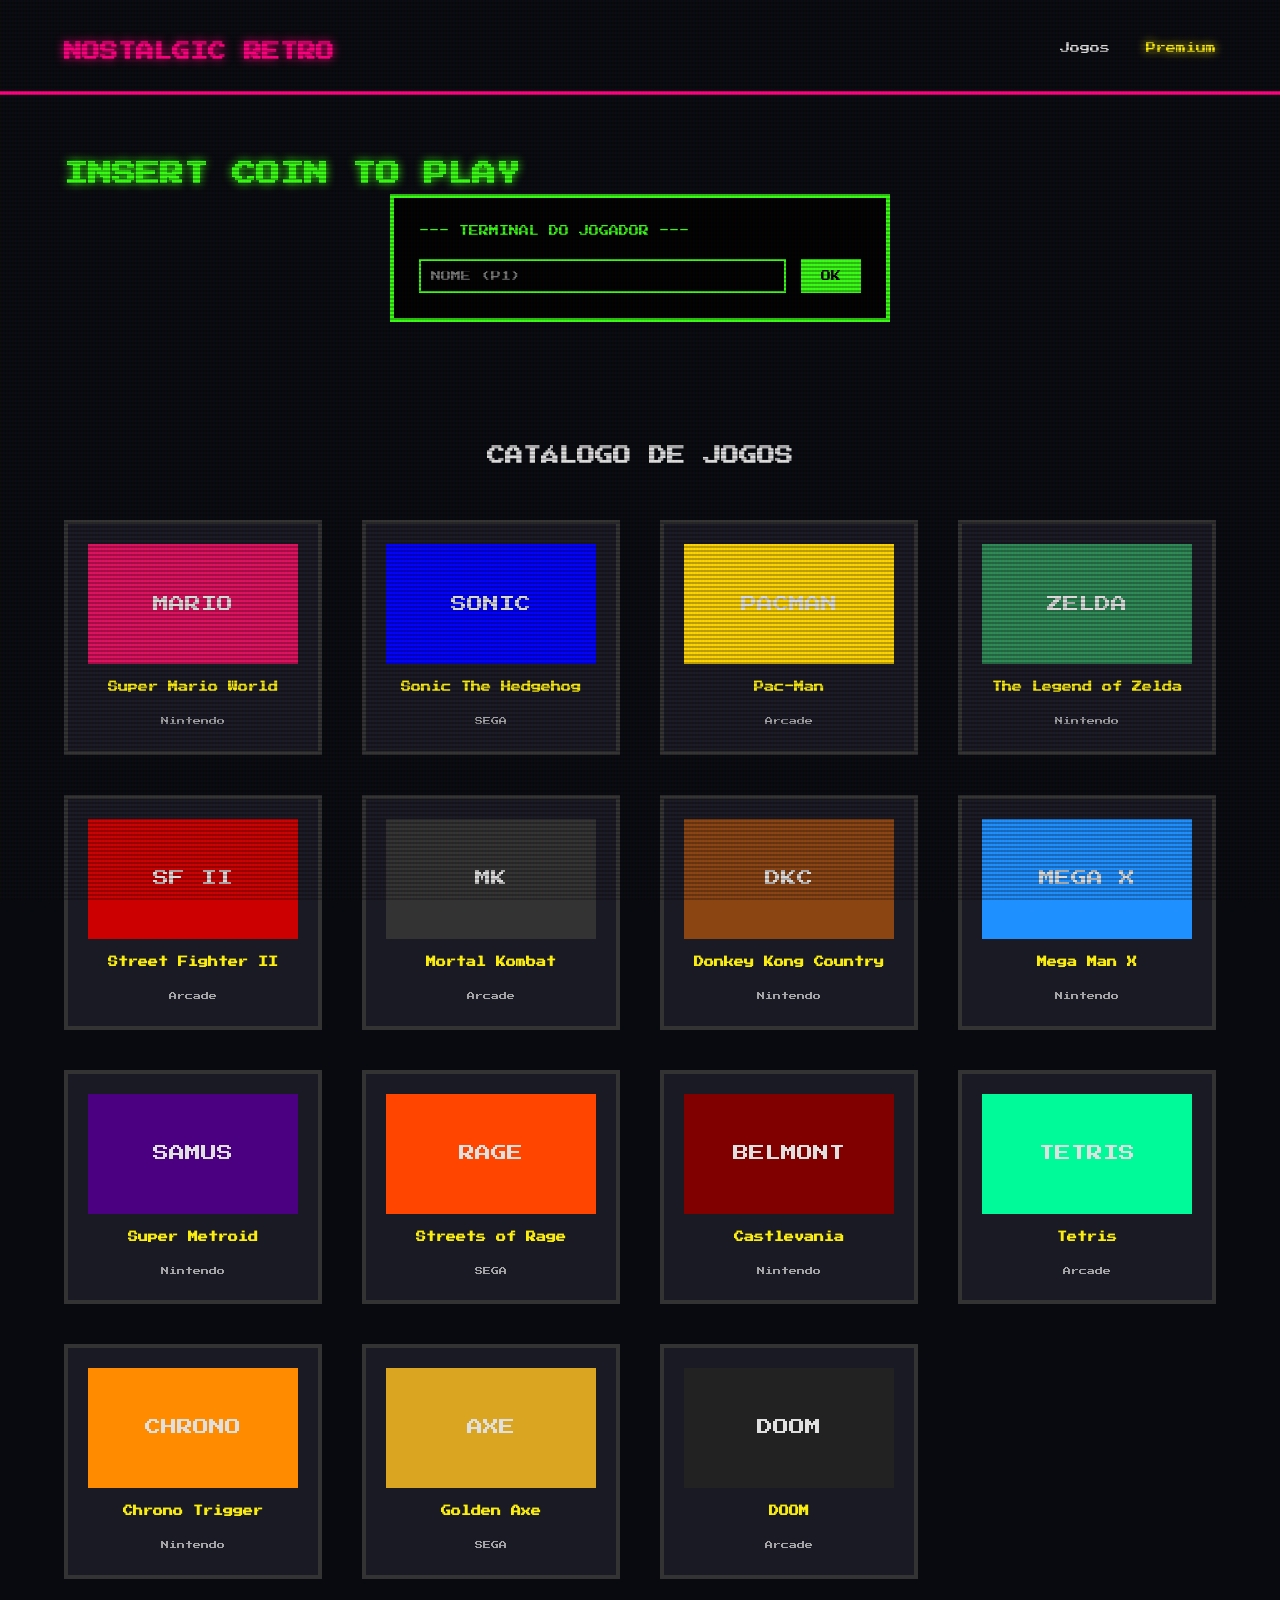
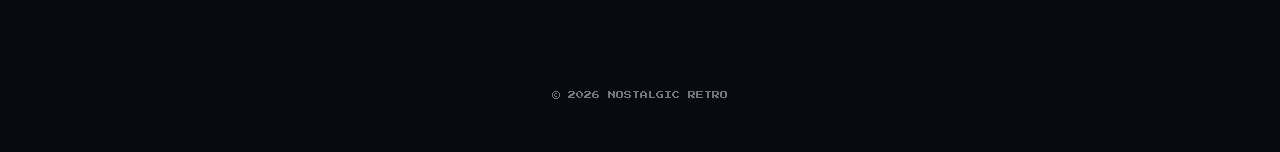
<file: index.html>
<!DOCTYPE html>
<html lang="pt-BR">
<head>
    <meta charset="UTF-8">
    <meta name="viewport" content="width=device-width, initial-scale=1.0">
    <title>Nostalgic Retro - Home</title>
    <link href="https://fonts.googleapis.com/css2?family=Press+Start+2P&display=swap" rel="stylesheet">
    <link rel="stylesheet" href="style.css">
</head>
<body>
    <div class="scanlines"></div>

    <header>
        <h1 class="logo glow-neon-pink"><a href="index.html" style="text-decoration:none; color:inherit;">NOSTALGIC RETRO</a></h1>
        <nav>
            <a href="index.html">Jogos</a>
            <a href="premium.html" class="glow-neon-yellow">Premium</a>
        </nav>
    </header>

    <main>
        <section class="hero">
            <h2 class="glow-neon-green">INSERT COIN TO PLAY</h2>
            <div class="terminal-box">
                <p>--- TERMINAL DO JOGADOR ---</p>
                <div class="input-group">
                    <input type="text" id="nomeUsuario" placeholder="NOME (P1)">
                    <button class="btn-retro btn-green" onclick="gerarMensagem()">OK</button>
                </div>
                <p id="resultado" class="blink"></p>
            </div>
        </section>

        <section class="catalog-section">
            <h2 class="section-title">CATÁLOGO DE JOGOS</h2>
            <div class="games-grid" id="main-grid">
                </div>
        </section>
    </main>

    <footer><p>© 2026 NOSTALGIC RETRO</p></footer>
    <script src="script.js"></script>
</body>
</html>
</file>
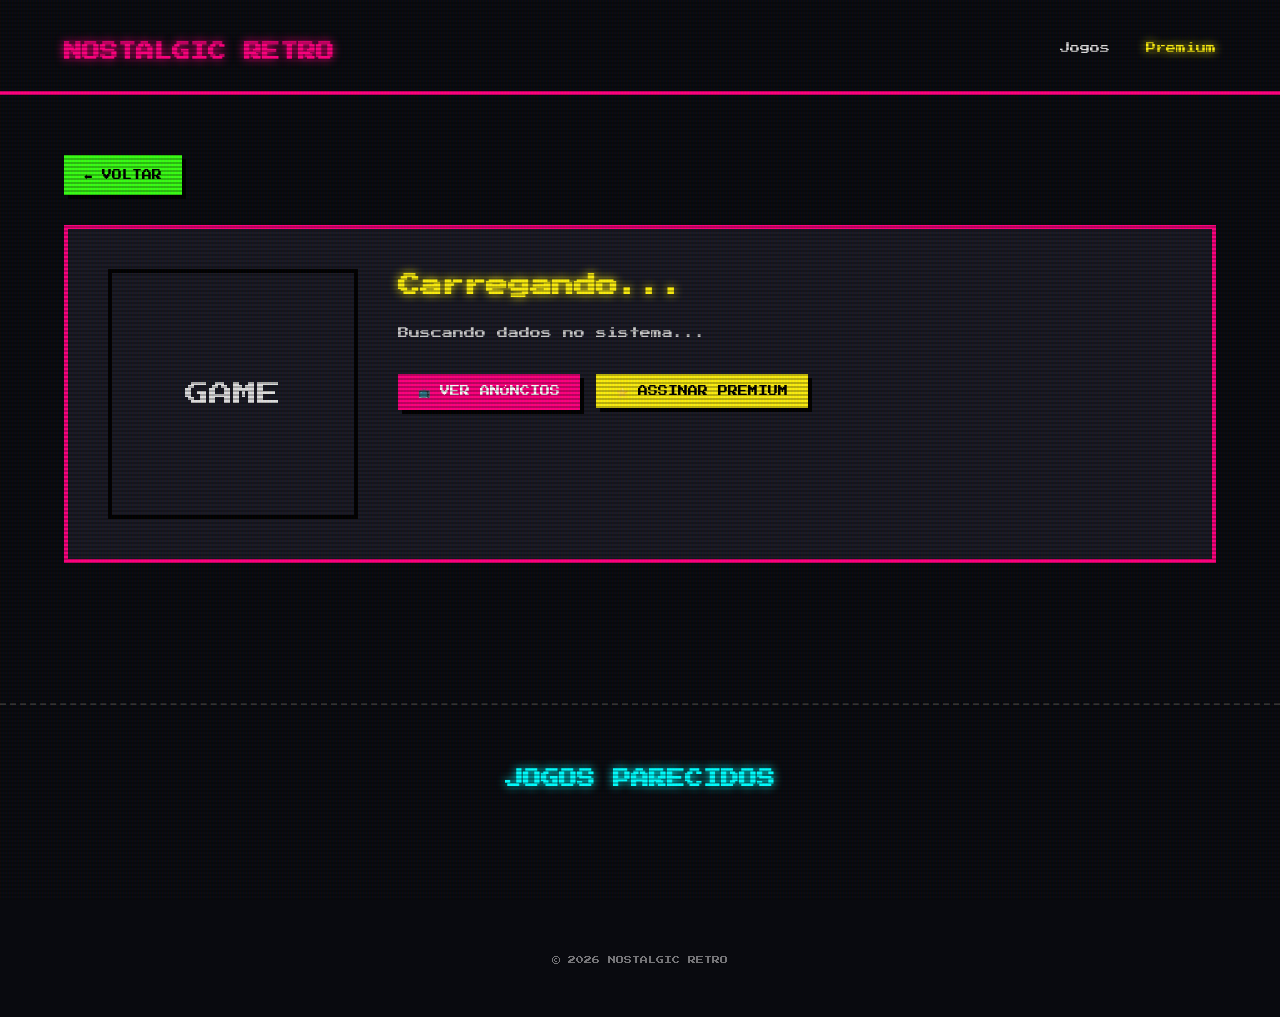
<file: detalhes.html>
<!DOCTYPE html>
<html lang="pt-BR">
<head>
    <meta charset="UTF-8">
    <meta name="viewport" content="width=device-width, initial-scale=1.0">
    <title>Nostalgic Retro - Detalhes</title>
    <link href="https://fonts.googleapis.com/css2?family=Press+Start+2P&display=swap" rel="stylesheet">
    <link rel="stylesheet" href="style.css">
</head>
<body>
    <div class="scanlines"></div>

    <header>
        <h1 class="logo glow-neon-pink"><a href="index.html" style="text-decoration:none; color:inherit;">NOSTALGIC RETRO</a></h1>
        <nav>
            <a href="index.html">Jogos</a>
            <a href="premium.html" class="glow-neon-yellow">Premium</a>
        </nav>
    </header>

    <main>
        <section class="game-details-preview">
            <a href="index.html" class="btn-retro btn-green" style="margin-bottom: 30px; text-decoration:none; display:inline-block;">⬅ VOLTAR</a>
            
            <div class="details-container">
                <div class="details-left">
                    <div id="game-cover" class="big-cover">GAME</div>
                </div>
                <div class="details-right">
                    <h2 id="game-title" class="glow-neon-yellow">Carregando...</h2>
                    <p id="game-desc" class="desc">Buscando dados no sistema...</p>
                    <div class="actions">
                        <button class="btn-retro btn-pink" onclick="alert('Iniciando anúncio 1 de 3...')">📺 VER ANÚNCIOS</button>
                        <a href="premium.html" class="btn-retro btn-yellow" style="text-decoration:none;">⭐ ASSINAR PREMIUM</a>
                    </div>
                </div>
            </div>
        </section>

        <section class="suggestions-section">
            <h2 class="section-title glow-neon-blue">JOGOS PARECIDOS</h2>
            <div class="games-grid" id="recommendations-grid">
                </div>
        </section>
    </main>

    <footer><p>© 2026 NOSTALGIC RETRO</p></footer>
    <script src="script.js"></script>
</body>
</html>
</file>
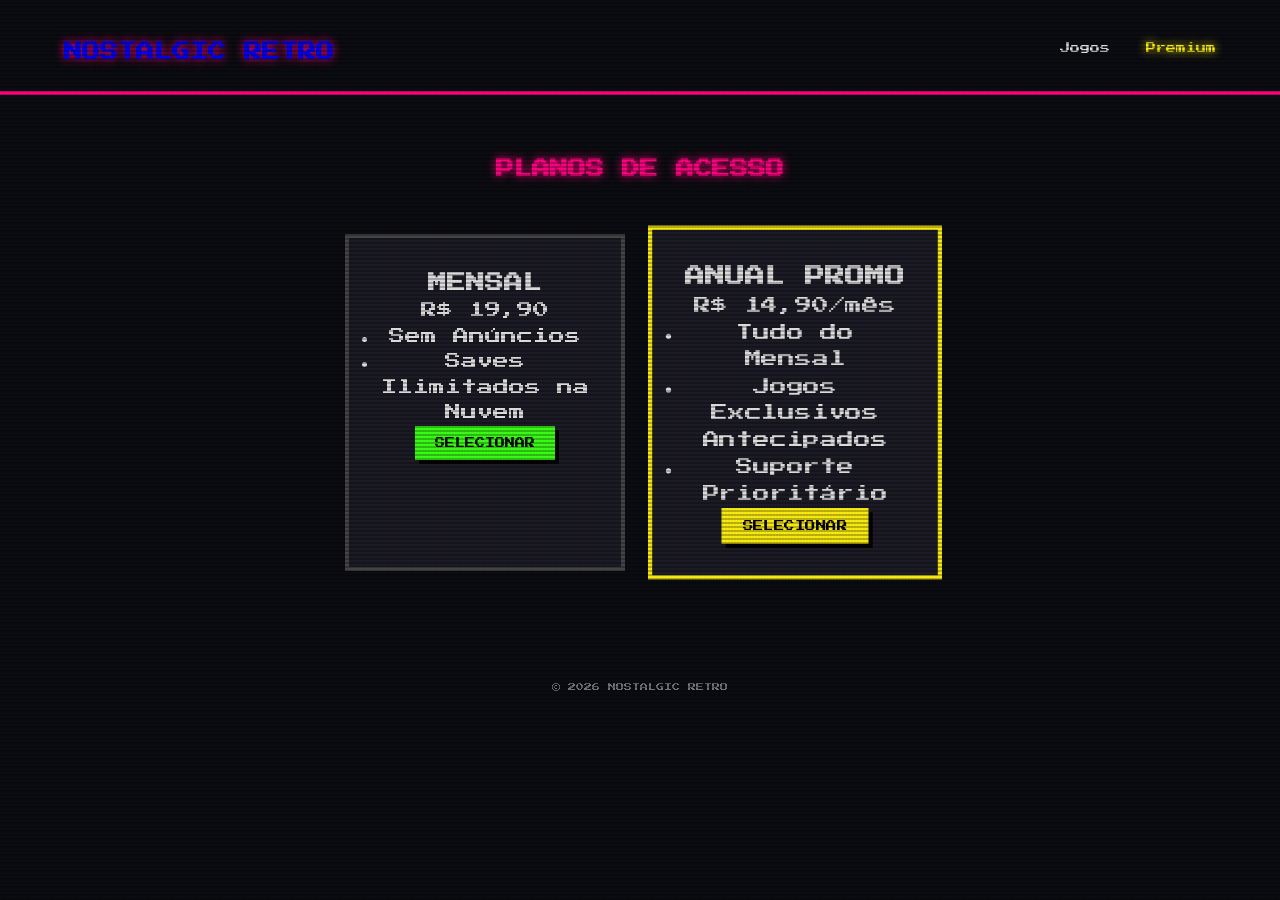
<file: premium.html>
<!DOCTYPE html>
<html lang="pt-BR">
<head>
    <meta charset="UTF-8">
    <meta name="viewport" content="width=device-width, initial-scale=1.0">
    <meta name="description" content="Assinaturas premium do Nostalgic Retro.">
    <title>Nostalgic Retro - Premium</title>
    <link rel="icon" href="data:image/svg+xml,<svg xmlns=%22http://www.w3.org/2000/svg%22 viewBox=%220 0 100 100%22><text y=%22.9em%22 font-size=%2290%22>🕹️</text></svg>">
    <link href="https://fonts.googleapis.com/css2?family=Press+Start+2P&display=swap" rel="stylesheet">
    <link rel="stylesheet" href="style.css">
</head>
<body>
    <div class="scanlines"></div>

    <header>
        <h1 class="logo glow-neon-pink"><a href="index.html">NOSTALGIC RETRO</a></h1>
        <nav>
            <a href="index.html" class="nav-link">Jogos</a>
            <a href="premium.html" class="nav-link glow-neon-yellow">Premium</a>
        </nav>
    </header>

    <main>
        <section class="subscription-section">
            <h2 class="section-title glow-neon-pink">PLANOS DE ACESSO</h2>
            <div class="plans-container">
                
                <article class="plan-card">
                    <h3>MENSAL</h3>
                    <div class="price">R$ 19,90</div>
                    <ul>
                        <li>Sem Anúncios</li>
                        <li>Saves Ilimitados na Nuvem</li>
                    </ul>
                    <button class="btn-retro btn-green">SELECIONAR</button>
                </article>

                <article class="plan-card highlight">
                    <h3>ANUAL <span class="badge">PROMO</span></h3>
                    <div class="price">R$ 14,90<span>/mês</span></div>
                    <ul>
                        <li>Tudo do Mensal</li>
                        <li>Jogos Exclusivos Antecipados</li>
                        <li>Suporte Prioritário</li>
                    </ul>
                    <button class="btn-retro btn-yellow">SELECIONAR</button>
                </article>

            </div>
        </section>
    </main>

    <footer>
        <p>© 2026 NOSTALGIC RETRO</p>
    </footer>
    <script src="script.js"></script>
</body>
</html>
</file>
<file: style.css>
:root {
    --bg-dark: #090a0f;
    --bg-panel: #1a1a24;
    --neon-pink: #ff007f;
    --neon-green: #39ff14;
    --neon-yellow: #fbee0f;
    --neon-blue: #00ffff;
    --text-light: #e0e0e0;
}

* { margin: 0; padding: 0; box-sizing: border-box; }

body {
    background-color: var(--bg-dark);
    color: var(--text-light);
    font-family: 'Press Start 2P', cursive;
    line-height: 1.6;
}

.scanlines {
    position: fixed; top: 0; left: 0; width: 100vw; height: 100vh;
    background: linear-gradient(rgba(18, 16, 16, 0) 50%, rgba(0, 0, 0, 0.25) 50%), 
                linear-gradient(90deg, rgba(255, 0, 0, 0.06), rgba(0, 255, 0, 0.02), rgba(0, 0, 255, 0.06));
    background-size: 100% 4px, 3px 100%; z-index: 9999; pointer-events: none;
}

header {
    display: flex; justify-content: space-between; align-items: center;
    padding: 20px 5%; border-bottom: 4px solid var(--neon-pink);
}

header h1 a { text-decoration: none; font-size: 18px; }
.glow-neon-pink { text-shadow: 0 0 10px var(--neon-pink); color: var(--neon-pink); }
.glow-neon-green { text-shadow: 0 0 10px var(--neon-green); color: var(--neon-green); }
.glow-neon-yellow { text-shadow: 0 0 10px var(--neon-yellow); color: var(--neon-yellow); }
.glow-neon-blue { text-shadow: 0 0 10px var(--neon-blue); color: var(--neon-blue); }

header nav a { color: var(--text-light); text-decoration: none; margin-left: 20px; font-size: 10px; }

section { padding: 60px 5%; }
.section-title { text-align: center; margin-bottom: 50px; font-size: 18px; }

.terminal-box {
    background: #000; border: 4px solid var(--neon-green); padding: 25px;
    max-width: 500px; margin: 0 auto; color: var(--neon-green); font-size: 10px;
}

.input-group { display: flex; gap: 15px; margin-top: 20px; }
.input-group input {
    flex: 1; background: transparent; border: 2px solid var(--neon-green);
    color: var(--neon-green); font-family: 'Press Start 2P'; padding: 10px; font-size: 10px;
}

.btn-retro {
    font-family: 'Press Start 2P'; padding: 12px 20px; border: none; cursor: pointer;
    font-size: 10px; text-transform: uppercase; box-shadow: 4px 4px 0 #000;
}
.btn-green { background: var(--neon-green); color: #000; }
.btn-pink { background: var(--neon-pink); color: #fff; }
.btn-yellow { background: var(--neon-yellow); color: #000; }

/* AUMENTO DO ESPAÇAMENTO (GAP) AQUI */
.games-grid { 
    display: grid; 
    grid-template-columns: repeat(auto-fill, minmax(200px, 1fr)); 
    gap: 40px; 
}

.game-card {
    background: var(--bg-panel); border: 4px solid #333; padding: 20px;
    text-align: center; cursor: pointer; transition: 0.3s;
}
.game-card:hover { border-color: var(--neon-blue); transform: translateY(-5px); }

.game-cover { height: 120px; display: flex; align-items: center; justify-content: center; margin-bottom: 15px; }

.game-title { 
    font-size: 10px; color: var(--neon-yellow); margin-bottom: 10px;
    white-space: nowrap; overflow: hidden; text-overflow: ellipsis;
}

.details-container {
    display: flex; background: var(--bg-panel); border: 4px solid var(--neon-pink); padding: 40px; gap: 40px;
}
.big-cover { width: 250px; height: 250px; display: flex; align-items: center; justify-content: center; font-size: 24px; border: 4px solid #000; }
.details-right { flex: 1; }
.details-right h2 { font-size: 22px; margin-bottom: 20px; }
.details-right .desc { font-size: 11px; color: #ccc; margin-bottom: 30px; line-height: 1.8; }

.suggestions-section { border-top: 2px dashed #333; margin-top: 80px; }

.plans-container { display: flex; justify-content: center; gap: 30px; flex-wrap: wrap; }
.plan-card { background: var(--bg-panel); border: 4px solid #444; padding: 30px; width: 280px; text-align: center; }
.plan-card.highlight { border-color: var(--neon-yellow); transform: scale(1.05); }

footer { text-align: center; padding: 50px; font-size: 8px; opacity: 0.5; }

@media (max-width: 768px) {
    .details-container { flex-direction: column; text-align: center; }
    .big-cover { width: 100%; height: 200px; }
}
</file>
